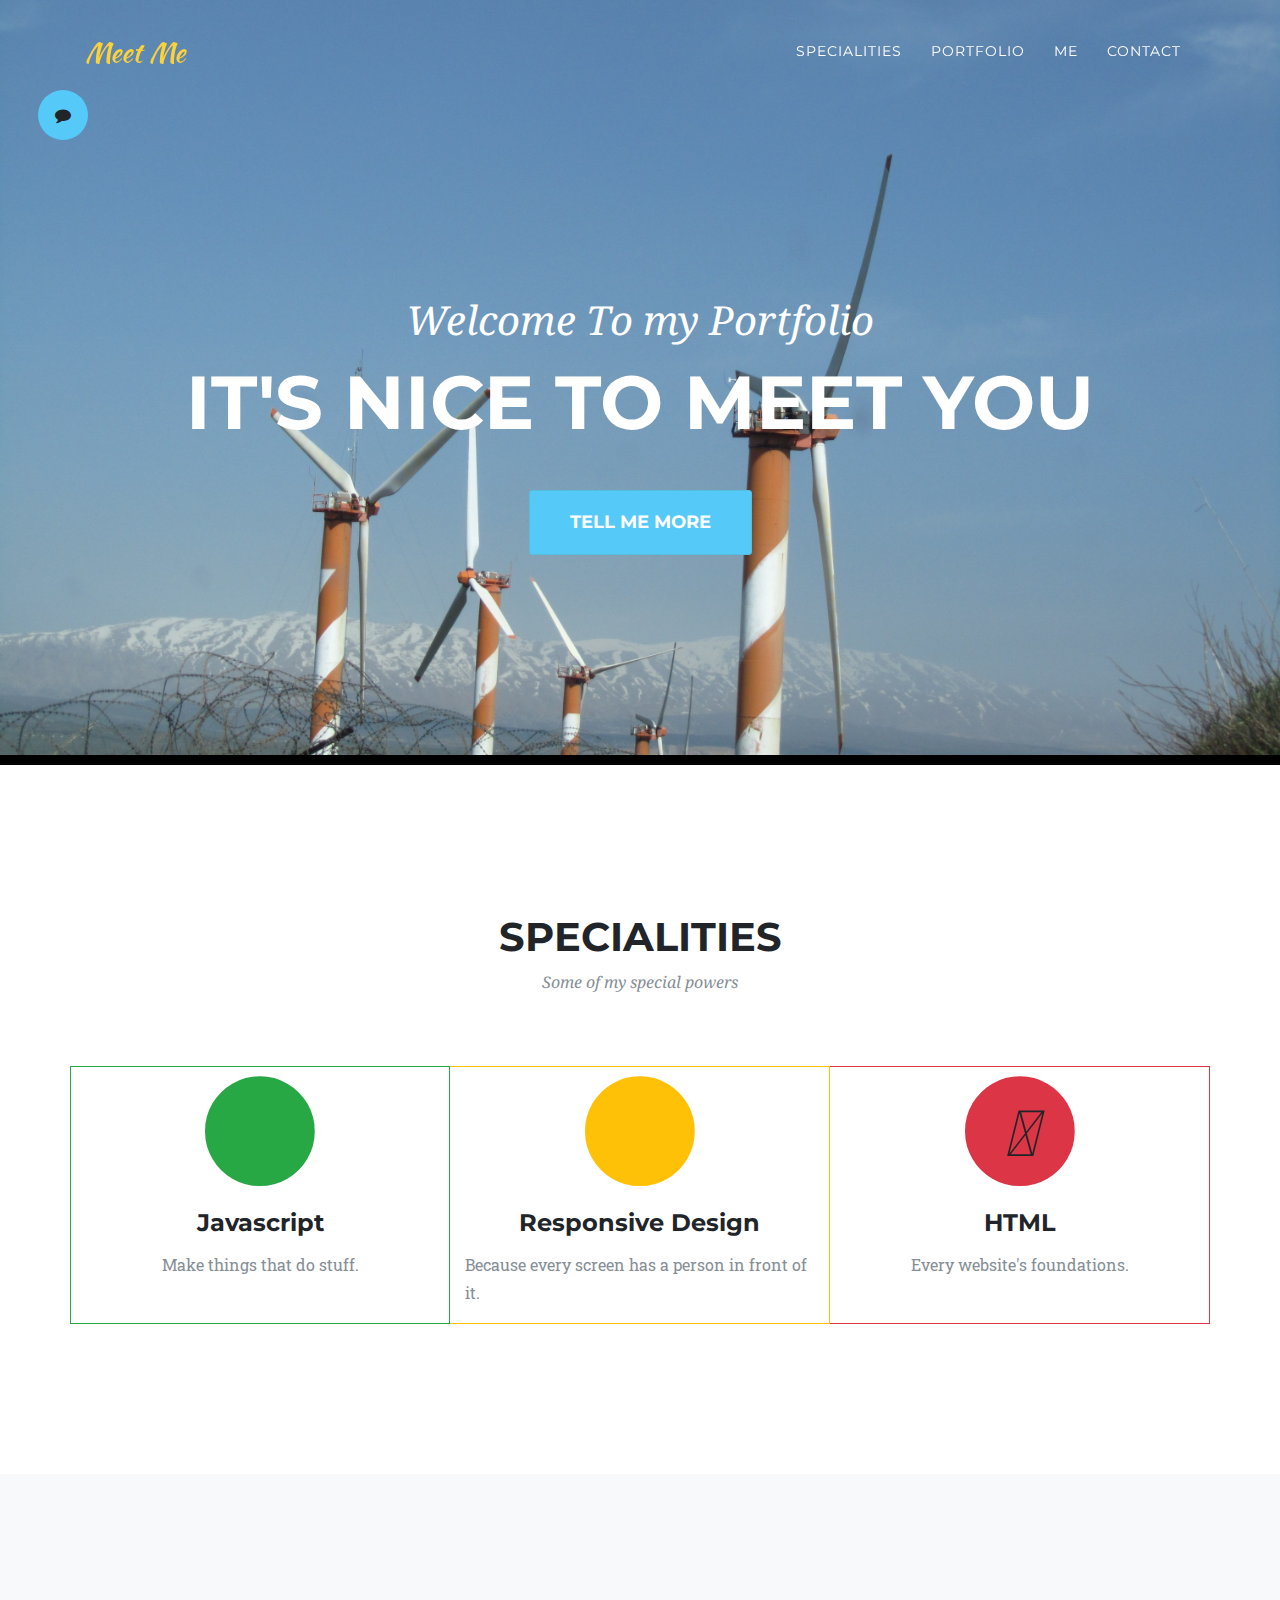
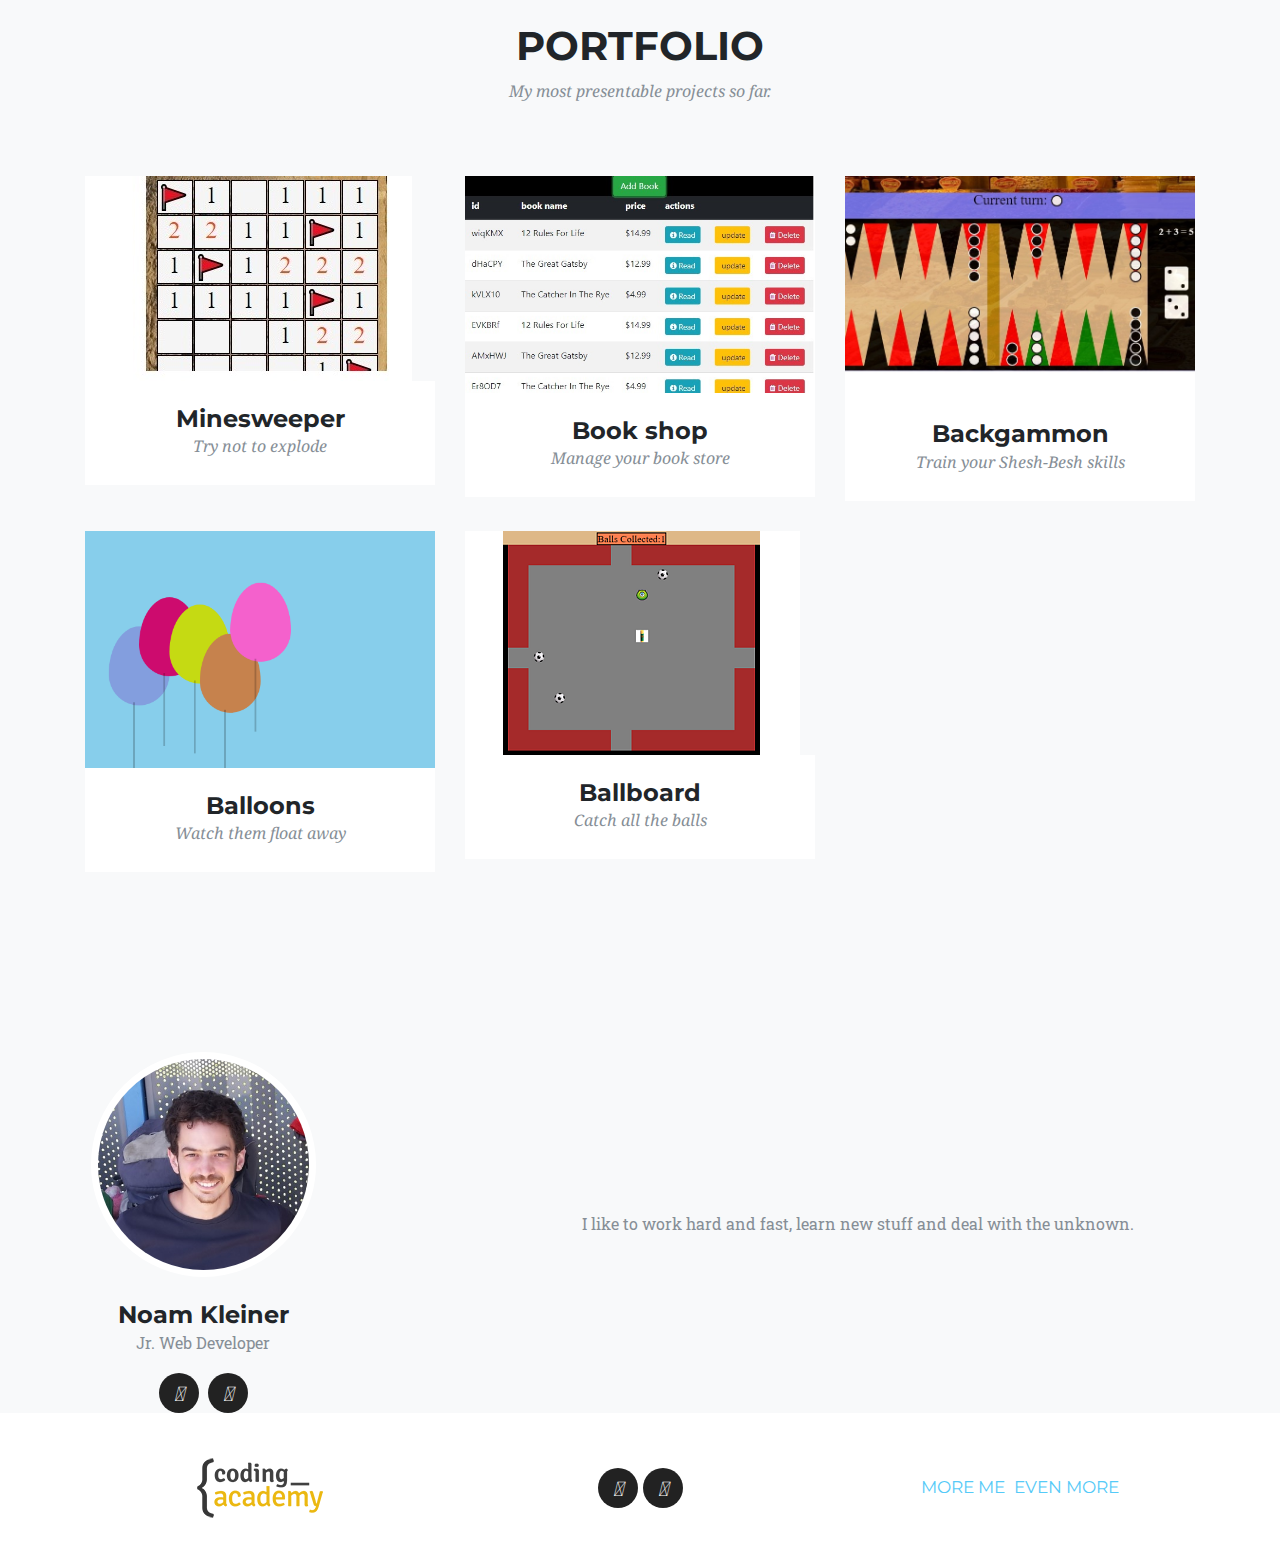
<file: index.html>
<!DOCTYPE html>
<html lang="en">

<head>

  <meta charset="utf-8">
  <meta name="viewport" content="width=device-width, initial-scale=1, shrink-to-fit=no">
  <meta name="description" content="">
  <meta name="author" content="">

  <title>Coding Academy</title>

  <!-- Bootstrap core CSS -->
  <link href="vendor/bootstrap/css/bootstrap.min.css" rel="stylesheet">

  <!-- Custom fonts for this template -->
  <link href="vendor/font-awesome/css/font-awesome.min.css" rel="stylesheet" type="text/css">
  <link rel="stylesheet" href="https://use.fontawesome.com/releases/v5.3.1/css/all.css" integrity="sha384-mzrmE5qonljUremFsqc01SB46JvROS7bZs3IO2EmfFsd15uHvIt+Y8vEf7N7fWAU" crossorigin="anonymous">


  <link href="https://fonts.googleapis.com/css?family=Montserrat:400,700" rel="stylesheet" type="text/css">
  <link href='https://fonts.googleapis.com/css?family=Kaushan+Script' rel='stylesheet' type='text/css'>
  <link href='https://fonts.googleapis.com/css?family=Droid+Serif:400,700,400italic,700italic' rel='stylesheet' type='text/css'>
  <link href='https://fonts.googleapis.com/css?family=Roboto+Slab:400,100,300,700' rel='stylesheet' type='text/css'>

  <!-- Custom styles for this template -->
  <link href="css/ca-gallery.css" rel="stylesheet">

</head>

<body id="page-top" onload="initPage()">
  <div class="offcanvas-btn" onClick="openCanvas()">
    <i class="fa fa-comment" aria-hidden="true"></i>
  </div>
  <aside class="offcanvas-aside">

    <!-- Contact -->
    <section id="contact">
      <h5>Your E-Mail</h5>
      <input class="form-control" type="text" name="" id="email" placeholder="shubi@dubi.com">
      <h5>Subject</h5>
      <input class="form-control" type="text" name="" id="subject" placeholder="Very important stuff">
      <h5>Message Body</h5>
      <textarea class="form-control" name="" id="" cols="20" rows="10" id="#message" placeholder="message..."></textarea>
      <button class="btn btn-sm btn-info d-block mx-auto" onclick="goGmail()">Submit</button>
    </section>

  </aside>

  <!-- Navigation -->
  <nav class="navbar navbar-expand-lg navbar-dark fixed-top" id="mainNav">
    <div class="container">
      <a class="navbar-brand js-scroll-trigger" href="#page-top">Meet Me</a>
      <button class="navbar-toggler navbar-toggler-right" type="button" data-toggle="collapse" data-target="#navbarResponsive"
        aria-controls="navbarResponsive" aria-expanded="false" aria-label="Toggle navigation">
        <i class="fa fa-bars"></i>
      </button>
      <div class="collapse navbar-collapse" id="navbarResponsive">
        <ul class="navbar-nav ml-auto">
          <li class="nav-item">
            <a class="nav-link js-scroll-trigger" href="#services">Specialities</a>
          </li>
          <li class="nav-item">
            <a class="nav-link js-scroll-trigger" href="#portfolio">Portfolio</a>
          </li>
          <li class="nav-item">
            <a class="nav-link js-scroll-trigger" href="#me">Me</a>
          </li>
          <li class="nav-item">
            <a class="nav-link js-scroll-trigger" href="#contact">Contact</a>
          </li>
        </ul>
      </div>
    </div>
  </nav>

  <!-- Header -->
  <header class="masthead">
    <div class="container">
      <div class="intro-text">
        <div class="intro-lead-in">Welcome To my Portfolio</div>
        <div class="intro-heading">It's Nice To Meet You</div>
        <a class="btn btn-xl js-scroll-trigger" href="#services">Tell Me More</a>
      </div>
    </div>
  </header>

  <!-- Services -->
  <section id="services">
    <div class="container">
      <div class="row">
        <div class="col-lg-12 text-center">
          <h2 class="section-heading">Specialities</h2>
          <h3 class="section-subheading text-muted">Some of my special powers</h3>
        </div>
      </div>
      <div class="row text-center">
        
        <div class="col-md-4 border border-success">
          <span class="fa-stack fa-4x">
            <i class="fa fa-circle fa-stack-2x text-success"></i>
            <i class="fab fa-js fa-stack-1x"></i>
          </span>
          <h4 class="service-heading">Javascript</h4>
          <p class="text-muted">Make things that do stuff.</p>
        </div>

        <div class="col-md-4 border border-warning border-left-0">
          <span class="fa-stack fa-4x">
            <i class="fa fa-circle fa-stack-2x text-warning"></i>
            <i class="fab fa-css3-alt fa-stack-1x"></i>
          </span>
          <h4 class="service-heading">Responsive Design</h4>
          <p class="text-muted text-left">Because every screen has a person in front of it.</p>
        </div>
        
        <div class="col-md-4 border border-danger border-left-0">
          <span class="fa-stack fa-4x">
            <i class="fa fa-circle fa-stack-2x text-danger"></i>
            <i class="fab fa-html5 fa-stack-1x"></i>
          </span>
          <h4 class="service-heading">HTML</h4>
          <p class="text-muted">Every website's foundations.</p>
        </div>
      </div>
    </div>
  </section>

  <!-- Portfolio Grid -->

  <section class="bg-light" id="portfolio">
    <div class="container">
      <div class="row">
        <div class="col-lg-12 text-center">
          <h2 class="section-heading">Portfolio</h2>
          <h3 class="section-subheading text-muted">My most presentable projects so far.<h3>
        </div>
      </div>
      <div class="row">
      </div>
    </div>
  </section>


  <!-- Me -->
  <section class="bg-light" id="me" style="padding: 0px;">
    <div class="row">
      <div class="col-sm-4">
        <div class="team-member">
          <img class="mx-auto rounded-circle" src="img/team/2.jpg" alt="">
          <h4>Noam Kleiner</h4>
          <p class="text-muted">Jr. Web Developer</p>
          <ul class="list-inline social-buttons">
            <li class="list-inline-item">
              <a href="https://www.facebook.com/nklainer">
                <i class="fab fa-facebook"></i>
              </a>
            </li>
            <li class="list-inline-item">
              <a href="https://www.linkedin.com/in/noam-kleiner/">
                <i class="fab fa-linkedin"></i>
              </a>
            </li>
          </ul>
        </div>
      </div>
      <div class="col-sm-8 flex-align-center">
        <p class="large text-muted  about-description">
          I like to work hard and fast, learn new stuff and deal with the unknown.
        </p>
      </div>
    </div>
  </section>


  <!-- Footer -->
  <footer>
    <div class="container">
      <div class="row">
        <div class="col-md-4 flex-align-center">
          <a href="http://coding-academy.org" target="_blank">
            <img src="./img/ca-logo.png" alt="">
          </a>
        </div>
        <div class="col-md-4 flex-align-center">
          <ul class="list-inline social-buttons flex-align-center">
            <li class="list-inline-item flex-align-center">
              <a href="https://www.facebook.com/nklainer">
                <i class="fab fa-facebook"></i>
              </a>
            </li>
            <li class="list-inline-item">
              <a href="https://www.linkedin.com/in/noam-kleiner/">
                <i class="fab fa-linkedin"></i>
              </a>
            </li>
          </ul>
        </div>
        <div class="col-md-4 flex-align-center">
          <ul class="list-inline quicklinks">
            <li class="list-inline-item">
              <a href="#">More Me</a>
            </li>
            <li class="list-inline-item">
              <a href="#">Even More</a>
            </li>
          </ul>
        </div>
      </div>
    </div>
  </footer>

  <!-- Bootstrap core JavaScript -->
  <script src="vendor/jquery/jquery.min.js"></script>
  <script src="vendor/popper/popper.min.js"></script>
  <script src="vendor/bootstrap/js/bootstrap.min.js"></script>
  <script src="vendor/moment/moment.js"></script>

  <!-- Plugin JavaScript -->
  <script src="vendor/jquery-easing/jquery.easing.min.js"></script>

  <!-- Custom scripts for this template -->
  <script src="js/ca-gallery.js"></script>
  <script src="js/offCanvas.js"></script>
  <script src="js/main.js"></script>
  <script src="js/main.js"></script>

</body>

</html>
</file>
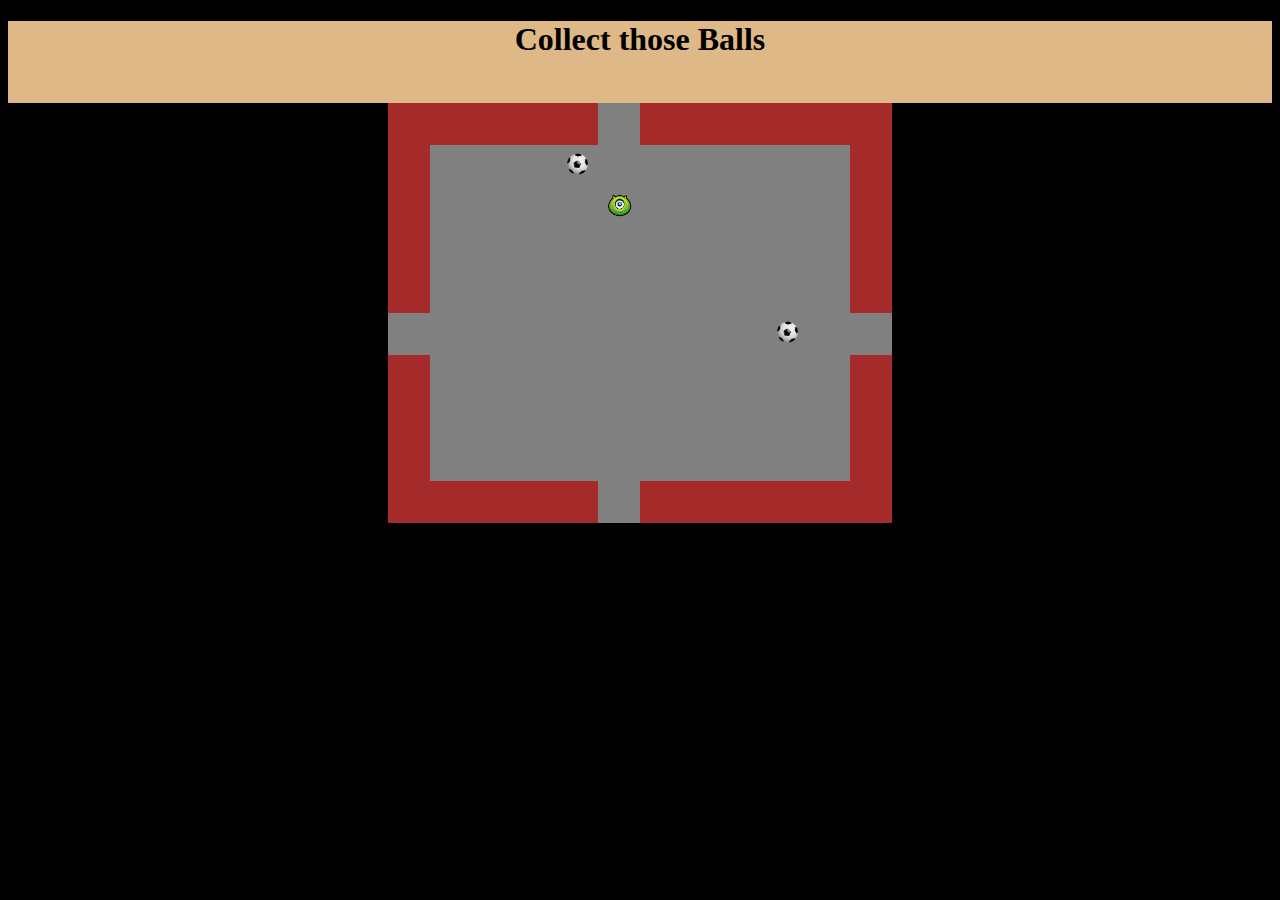
<file: projs/ballboard/index.html>
<!doctype html>
<html lang="en">

<head>
  <meta charset="utf-8">
  <title>Balls</title>
  <link rel="stylesheet" href="css/style.css">
</head>
<body onload="init()" onkeydown="handleKey(event)">
  <header class="center">
    <h1>Collect those Balls</h1>
    <div class="balls-count"></div>
    <div class="restart-btn" onclick="restart()">Restart</div>
  </header>
  <table class="center">
    <tbody class="board"></tbody>
  </table>
  <script src="js/app.js"></script>
</body>

</html>
</file>
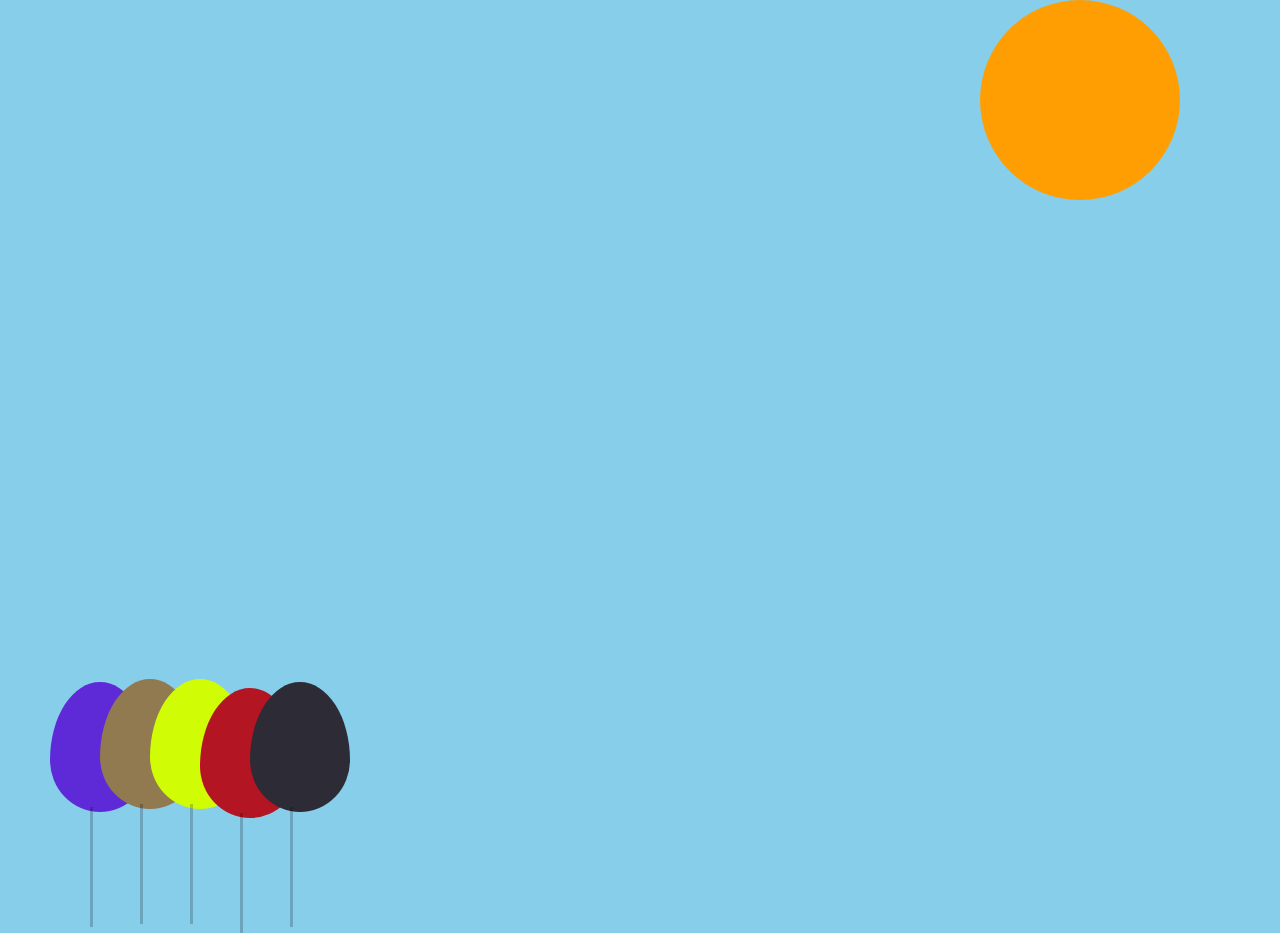
<file: projs/balloon-pop/index.html>
<html>


<head>
    <title>Balloon pop</title>
    <link rel="stylesheet" href="css/index.css" />

</head>

<body onload="init()">

    <!-- <ul>
        <li data-age="130" data-plan="180">Baba</li>
        <li data-age="140">Mama</li>
        <li data-age="40">Lala</li>
    </ul> -->

    <div class="sun"></div>
    <div class="sky">
    </div>

    <script src="js/index.js"></script>
</body>




</html>
</file>
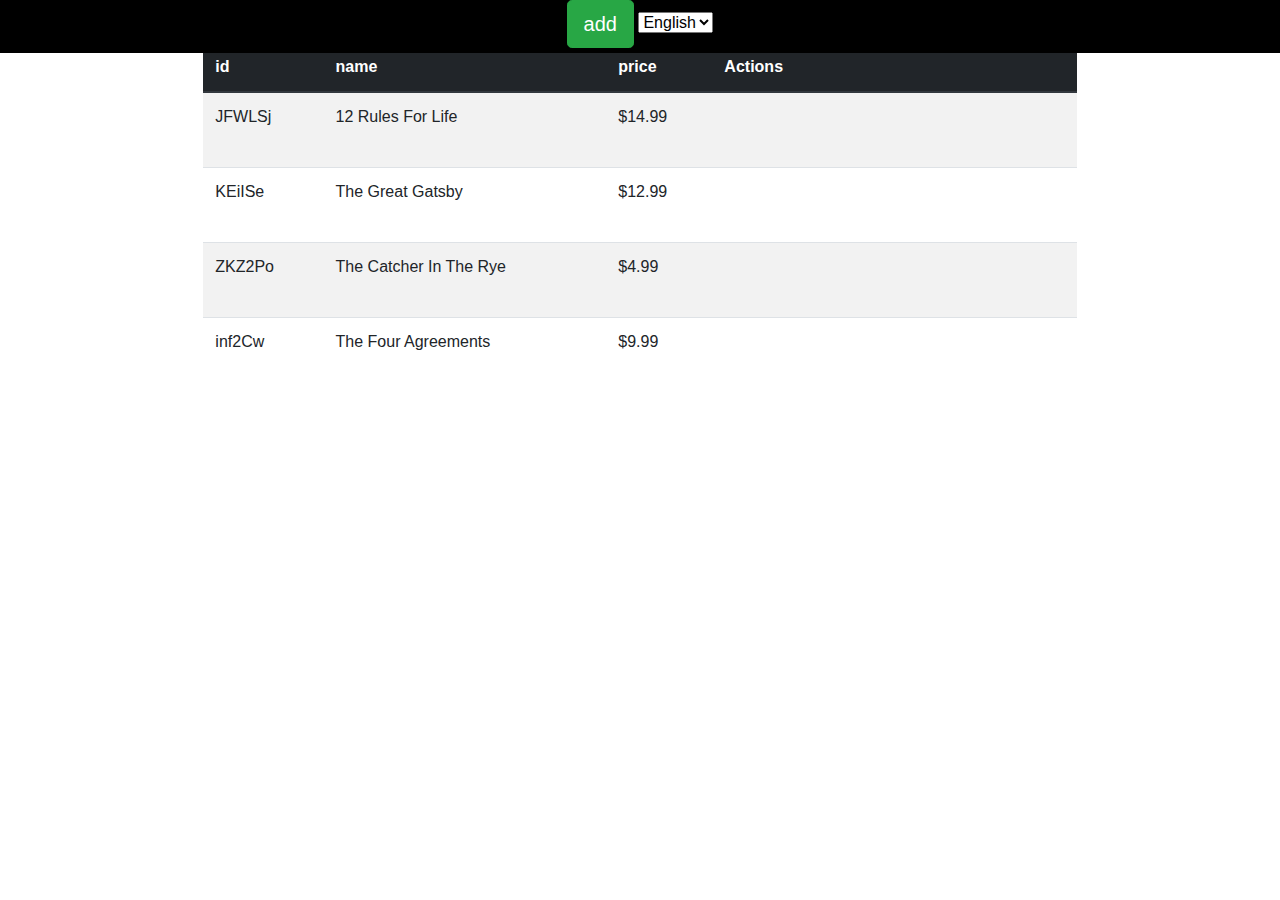
<file: projs/bookshop/index.html>
<!DOCTYPE html>

<head>
    <meta charset='UTF-8'>
    <title>Title</title>
    <link rel='stylesheet' href='css/style.css'>
    <link rel='stylesheet' href='css/radios.css'>
    <link rel="stylesheet" href="lib/bs4/css/bootstrap.min.css">
    <link rel="stylesheet" href="https://maxcdn.bootstrapcdn.com/font-awesome/4.5.0/css/font-awesome.min.css" integrity="sha384-XdYbMnZ/QjLh6iI4ogqCTaIjrFk87ip+ekIjefZch0Y+PvJ8CDYtEs1ipDmPorQ+"
        crossorigin="anonymous">
    <link rel="stylesheet" href="https://use.fontawesome.com/releases/v5.3.1/css/all.css" integrity="sha384-mzrmE5qonljUremFsqc01SB46JvROS7bZs3IO2EmfFsd15uHvIt+Y8vEf7N7fWAU"
        crossorigin="anonymous">


</head>

<body onload="init()">
    <header class="text-center">
        <button class="btn btn-success btn-lg btn-add" onclick="readAndAddNewBook()" data-trans="add-btn"><i class="fa fa-plus"></i>Add
            Book</button>
        <div class="action-buttons">
            <button class="btn btn-lg btn-info" onclick="onHeaderRead()" data-trans="read-btn"><i class="fa fa-info-circle"></i>
                Read</button>
            <button class="btn btn-lg btn-warning" onclick="onHeaderUpdate()" data-trans="edit-btn"><i class="fas fa-edit"></i>
                Edit Price
            </button>
            <button class="btn btn-lg btn-danger" onclick="onHeaderDelete()" data-trans="delete-btn">Del</button>
        </div>
        <select class="change-lang" onchange="onSetLang(this.value)">
            <option value="en">English</option>
            <option value="he">עברית</option>
        </select>
    </header>

    <div class="empty-row"></div>

    <div class="fluid-container table-container">
        <div class="row">
            <div class="col-xs-12 col-sm-12 col-md-10 col-lg-8 mx-auto table-col">
                <div class="row">
                    <table id="books-table" class="mx-auto table table-striped">
                        <thead class="thead-dark">
                            <th data-trans="id">id</th>
                            <th data-trans="name">book name</th>
                            <th data-trans="price">price</th>
                            <th data-trans="actions">actions</th>
                        </thead>
                        <tbody></tbody>
                    </table>
                </div>
            </div>
        </div>

        <!-- side-modal update book -->
        <div class="side-modal modal-update">
            <h5 class="text-center" data-trans="update-header">Update Book</h5>
            <input type="text" class="update-price" data-trans="new-price-placeholder" placeholder="new price">
            <div class="btn-container">
            </div>
        </div>

        <!-- side-modal new book -->
        <div class="side-modal modal-new">
            <h5 class="text-center" data-trans="add-header">Add New Book</h5>
            <input type="text" class="new-name" data-trans="book-name-placeholder" placeholder="book name">
            <input type="text" class="new-price" data-trans="book-price-placeholder" placeholder="book price $">
            <div class="btn-container">
            </div>
        </div>

        <!-- modal-details -->
        <div class="book-details">
            <button onclick="onClose()" type="button" class="close" data-dismiss="modal" aria-label="Close">
                <span aria-hidden="true">&times;</span>
            </button>
            <h2></h2>
            <p class="text-center"></p>
            <div class="img-container mx-auto"></div>
            <div class="row mx-auto d-flex justify-content-center">
            </div>
        </div>
    </div>

    <div class="screen-overlay"></div>



    <script src='js/util-service.js'></script>
    <script src='js/books-service.js'></script>
    <script src='js/i18n-service.js'></script>
    <script src='js/main.js'></script>
    <script src='lib/jquery-3.3.1.js'></script>
    <script src='lib/bs4/js/bootstrap.js'></script>
</body>

</html>
</file>
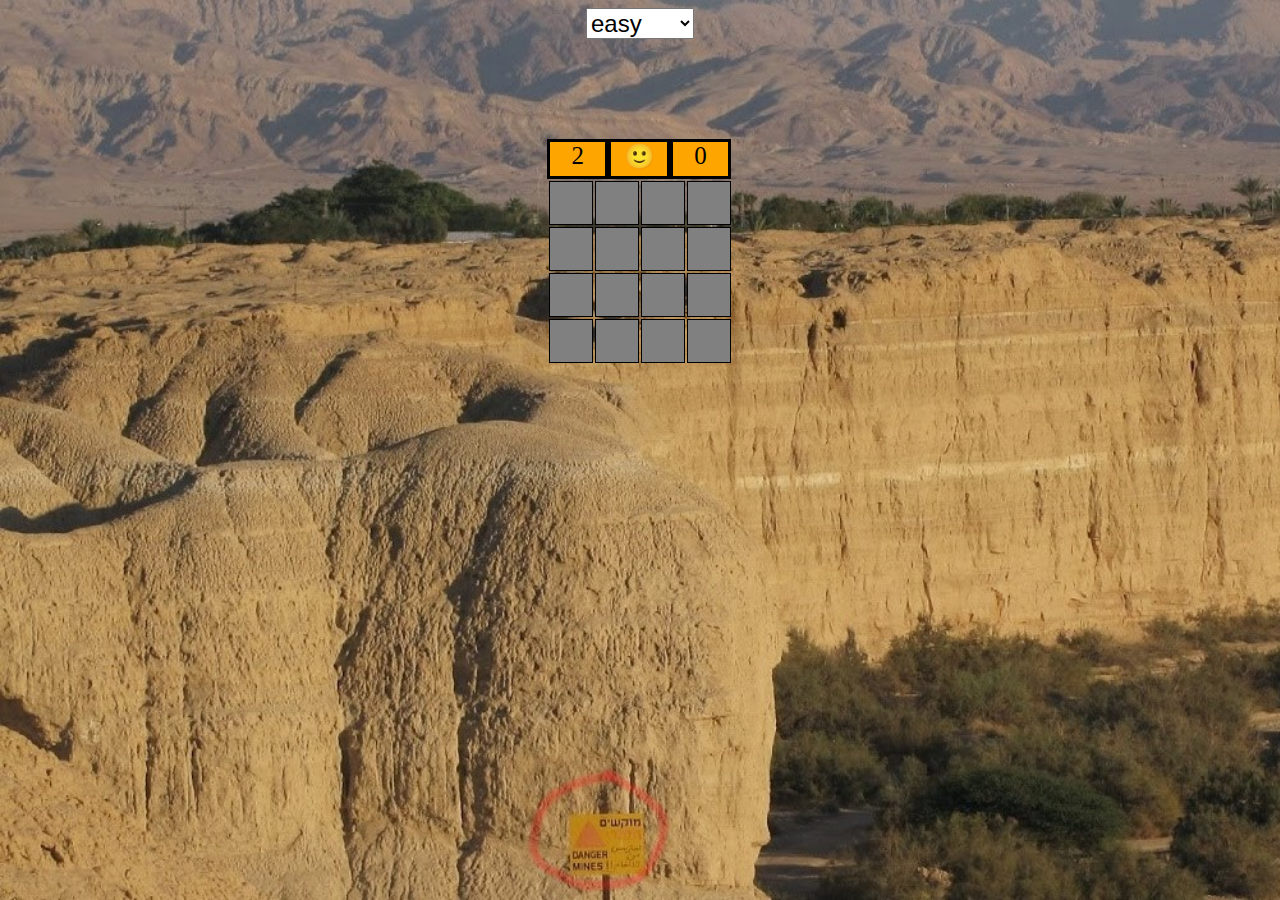
<file: projs/minesweeper/index.html>
<!DOCTYPE html>
<html lang="en">

<head>
    <meta charset="UTF-8">
    <title>Minesweeper Game</title>
    <link rel="icon" type="image/ico" href="img/favicon.ico">
    <link rel="stylesheet" href="css/style.css" />


    <script type="text/javascript">
        if (document.addEventListener) {
            document.addEventListener('contextmenu', function (e) {
                e.preventDefault();
            }, false);
        } else {
            document.attachEvent('oncontextmenu', function () {
                window.event.returnValue = false;
            });
        }
    </script>

</head>

<body onload="init()">
    <div class="diff-container">
        <select class="difficulty" onchange="init()">
            <option value="Easy">easy</option>
            <option value="Medium">medium</option>
            <option value="Hard">hard</option>
        </select>

    </div>
    <div class="board-container">


    </div>
    <div class="alert">
        <!-- CR: better using other name for this. we use to call it 'modal' -->
        <h3>Don't click 🚩!</h3>
    </div>
    <div class="modal-lost" onmouseover="restart()">
        <h1>Game Over!</h1>
        <h2>Bring Mouse Here to Try again</h2>
    </div>

    </div>

    <div class="modal-won" onmouseover="restart()">
        <h1>Game Won!</h1>
        <h2>Bring Mouse Here to Play again</h2>
    </div>
    </div>


    <script src="jquery-3.3.1.js"></script>
    <script src="js/utils.js"></script>
    <script src="js/play.js"></script>
    <script src="js/main.js"></script>

</body>

</html>
</file>
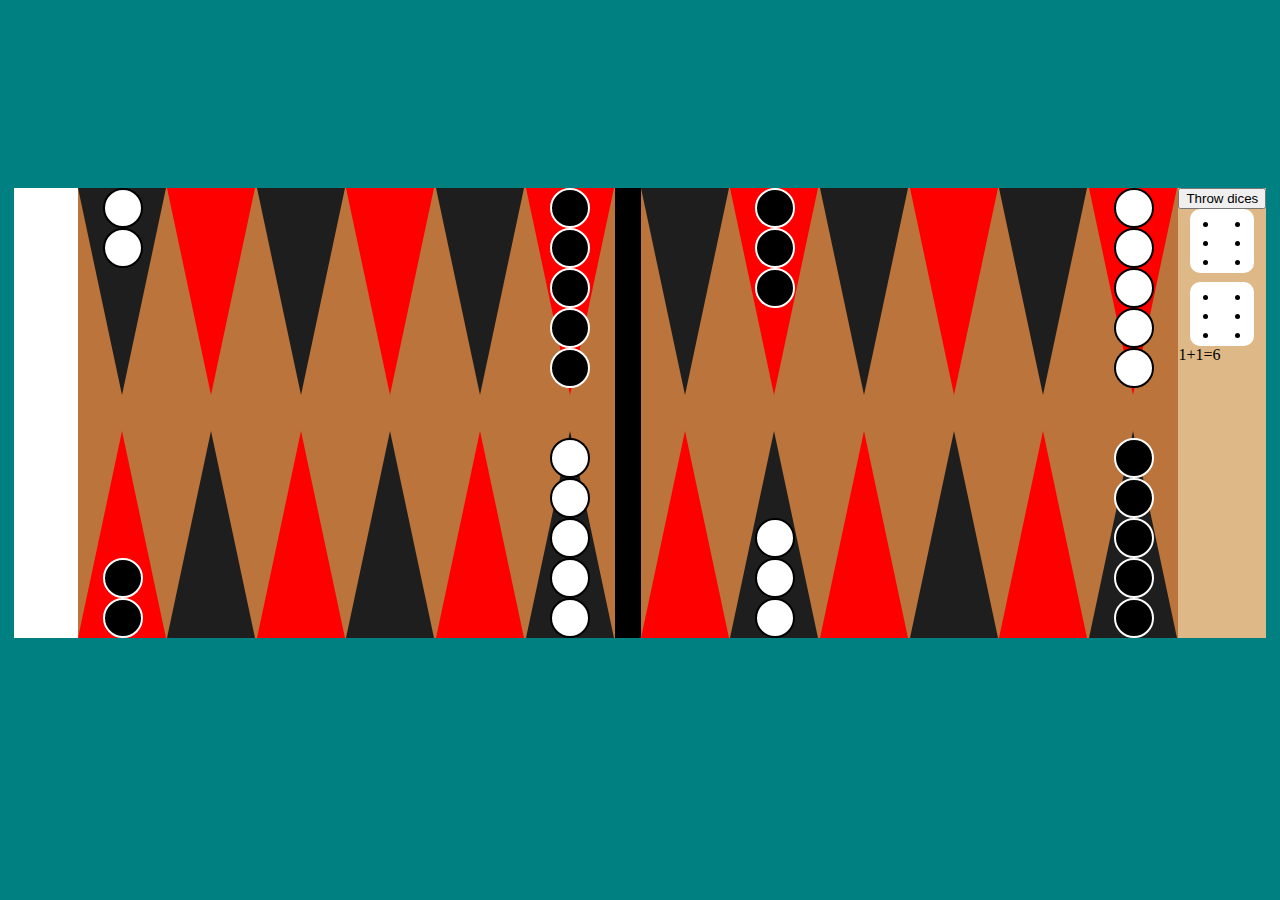
<file: projs/backgammon/new version/index.html>
<!DOCTYPE html>

<head>
    <meta charset='UTF-8'>
    <title>Title</title>
    <meta name='viewport' content='width=device-width, initial-scale=1'>
    <link rel='stylesheet' href='css/style.css'>
</head>

<body>
    <div class="board-container flex center">
        <div class="outside flex flex-col">
            <div class="cell-0" onclick="onCellClick(this, 0)">
                <div class="outside-top black"></div>
            </div>
            <div class="cell-25" onclick="onCellClick(this, 25)">
                <div class="outside-bot white"></div>
            </div>
        </div>
        <div class="board flex flex-col">
            <div class="row row-top flex">
                <div class="triangle flex flex-col cell-1" onclick="onCellClick(this, 1)">
                    <div class="triangle-down triangle-black"></div>
                </div>
                <div class="triangle flex flex-col cell-2" onclick="onCellClick(this, 2)">
                    <div class="triangle-down triangle-red"></div>
                </div>
                <div class="triangle flex flex-col cell-3" onclick="onCellClick(this, 3)">
                    <div class="triangle-down triangle-black"></div>
                </div>
                <div class="triangle flex flex-col cell-4" onclick="onCellClick(this, 4)">
                    <div class="triangle-down triangle-red"></div>
                </div>
                <div class="triangle flex flex-col cell-5" onclick="onCellClick(this, 5)">
                    <div class="triangle-down triangle-black"></div>
                </div>
                <div class="triangle flex flex-col cell-6" onclick="onCellClick(this, 6)">
                    <div class="triangle-down triangle-red"></div>
                </div>
                <div class="middle-row"></div>
                <div class="triangle flex flex-col cell-7" onclick="onCellClick(this, 7)">
                    <div class="triangle-down triangle-black"></div>
                </div>
                <div class="triangle flex flex-col cell-8" onclick="onCellClick(this, 8)">
                    <div class="triangle-down triangle-red"></div>
                </div>
                <div class="triangle flex flex-col cell-9" onclick="onCellClick(this, 9)">
                    <div class="triangle-down triangle-black"></div>
                </div>
                <div class="triangle flex flex-col cell-10" onclick="onCellClick(this, 10)">
                    <div class="triangle-down triangle-red"></div>
                </div>
                <div class="triangle flex flex-col cell-11" onclick="onCellClick(this, 11)">
                    <div class="triangle-down triangle-black"></div>
                </div>
                <div class="triangle flex flex-col cell-12" onclick="onCellClick(this, 12)">
                    <div class="triangle-down triangle-red"></div>
                </div>
            </div>
            <div class="row row-bot flex">
                <div class="triangle flex flex-col cell-13" onclick="onCellClick(this, 13)">
                    <div class="triangle-up triangle-black"></div>
                </div>
                <div class="triangle flex flex-col cell-14" onclick="onCellClick(this, 14)">
                    <div class="triangle-up triangle-red"></div>
                </div>
                <div class="triangle flex flex-col cell-15" onclick="onCellClick(this, 15)">
                    <div class="triangle-up triangle-black"></div>
                </div>
                <div class="triangle flex flex-col cell-16" onclick="onCellClick(this, 16)">
                    <div class="triangle-up triangle-red"></div>
                </div>
                <div class="triangle flex flex-col cell-17" onclick="onCellClick(this, 17)">
                    <div class="triangle-up triangle-black"></div>
                </div>
                <div class="triangle flex flex-col cell-18" onclick="onCellClick(this, 18)">
                    <div class="triangle-up triangle-red"></div>
                </div>
                <div class="middle-row"></div>
                <div class="triangle flex flex-col cell-19" onclick="onCellClick(this, 19)">
                    <div class="triangle-up triangle-black"></div>
                </div>
                <div class="triangle flex flex-col cell-20" onclick="onCellClick(this, 20)">
                    <div class="triangle-up triangle-red"></div>
                </div>
                <div class="triangle flex flex-col cell-21" onclick="onCellClick(this, 21)">
                    <div class="triangle-up triangle-black"></div>
                </div>
                <div class="triangle flex flex-col cell-22" onclick="onCellClick(this, 22)">
                    <div class="triangle-up triangle-red"></div>
                </div>
                <div class="triangle flex flex-col cell-23" onclick="onCellClick(this, 23)">
                    <div class="triangle-up triangle-black"></div>
                </div>
                <div class="triangle flex flex-col cell-24" onclick="onCellClick(this, 24)">
                    <div class="triangle-up triangle-red"></div>
                </div>
            </div>
        </div>
        <div class="cube-section flex flex-col">
            <button class="throw-dice" onclick="onThrowDice(this)">Throw dices</button>
            <div class="cube-container flex flex-col">
                <div class="cube cube1">
                    <div class="dot dot1"></div>
                    <div class="dot dot2"></div>
                    <div class="dot dot3"></div>
                    <div class="dot dot4"></div>
                    <div class="dot dot5"></div>
                    <div class="dot dot6"></div>
                    <div class="dot dot7"></div>
                </div>
                <div class="cube cube2">
                    <div class="dot dot1"></div>
                    <div class="dot dot2"></div>
                    <div class="dot dot3"></div>
                    <div class="dot dot4"></div>
                    <div class="dot dot5"></div>
                    <div class="dot dot6"></div>
                    <div class="dot dot7"></div>
                </div>

            </div>
            <div class="cube-text">1+1=6</div>
        </div>
    </div>



    <script src='js/jquery-3.3.1.js'></script>
    <script src='js/utils-service.js'></script>
    <script src='js/game-service.js'></script>
    <script src='js/dices-service.js'></script>
    <script src='js/main.js'></script>
</body>

</html>
</file>
<file: css/ca-gallery.css>
body {
    overflow-x: hidden;
    font-family: 'Roboto Slab', 'Helvetica Neue', Helvetica, Arial, sans-serif;
}
p {
    line-height: 1.75;
}
a {
    color: rgb(85, 202, 248);
    font-size: 1.2em;
}
a.active,
a:active,
a:focus,
a:hover {
    color: rgb(85, 202, 248);
}
h1,
h2,
h3,
h4,
h5,
h6 {
    font-weight: 700;
    font-family: 'Montserrat', 'Helvetica Neue', Helvetica, Arial, sans-serif;
    text-transform: uppercase;
}
section {
    padding: 100px 0;
}
section h2.section-heading {
    font-size: 40px;
    margin-top: 0;
    margin-bottom: 15px;
}
section h3.section-subheading {
    font-size: 16px;
    font-weight: 400;
    font-style: italic;
    margin-bottom: 75px;
    text-transform: none;
    font-family: 'Droid Serif', 'Helvetica Neue', Helvetica, Arial, sans-serif;
}
@media (min-width: 768px) {
    section {
        padding: 150px 0;
    }
}
::-moz-selection {
    background: #fed136;
    text-shadow: none;
}
::selection {
    background: #fed136;
    text-shadow: none;
}
img::selection {
    background: transparent;
}
img::-moz-selection {
    background: transparent;
}
body {
    -webkit-tap-highlight-color: #fed136;
}
.offcanvas-btn {
    z-index: 100001;
    position: fixed;
    top: 10%;
    left: 3%;
    height: 50px;
    width: 50px;
    background: rgb(85, 202, 248);
    border-radius: 50%;
    display: flex;
    justify-content: center;
    align-items: center;
    cursor: pointer;
    margin-left: 0;
    transition: all 0.5s ease;
}
.offcanvas-btn-open {
    margin-left:75vw;
}
.offcanvas-aside {
    position: fixed;
    height: 100%;
    z-index: 100000;
    background: red;
    width: 100vw;
    left: -100vw;
    transition: all 0.6s ease;
    display: flex;
    flex-direction: column;
    align-items: center;
    justify-content: space-around;
}
#contact {
    width: 100%;
    text-align: center;
}
#contact input, #contact textarea {
    max-width: 250px;
    margin: 0 auto;
}

@media (min-width: 768px) {
    .offcanvas-aside {
        width: 100vw;
        left: -100vW;
    }
    .offcanvas-btn-open {
        margin-left:75vw;
    }
}
@media (min-width: 992px) {
    .offcanvas-aside {
        width: 30vw;
        left: -40vW;
    }
    .offcanvas-btn-open {
        margin-left:40vw;
    }
}
.offcanvas-aside img {
    border-radius: 50%;
}
.offcanvas-aside p {
    text-align: center;
}
.offcanvas-aside .offcanvas-content-suffix {
    height: 20%;
}
.offcanvas-aside-open {
    left: 0;
}
#mainNav {
    background-color: #222222;
}
#mainNav .navbar-toggler {
    font-size: 12px;
    right: 0;
    padding: 13px;
    text-transform: uppercase;
    color: white;
    border: 0;
    background-color: rgb(85, 202, 248);
    font-family: 'Montserrat', 'Helvetica Neue', Helvetica, Arial, sans-serif;
    text-transform: uppercase;
}
#mainNav .navbar-brand {
    color: #fed136;
    font-family: 'Kaushan Script', 'Helvetica Neue', Helvetica, Arial, cursive;
}
#mainNav .navbar-brand.active,
#mainNav .navbar-brand:active,
#mainNav .navbar-brand:focus,
#mainNav .navbar-brand:hover {
    color: rgb(85, 202, 248);
}
#mainNav .navbar-nav .nav-item .nav-link {
    font-size: 90%;
    font-weight: 400;
    padding: 0.75em 0;
    letter-spacing: 1px;
    color: white;
    font-family: 'Montserrat', 'Helvetica Neue', Helvetica, Arial, sans-serif;
    text-transform: uppercase;
}
#mainNav .navbar-nav .nav-item .nav-link.active,
#mainNav .navbar-nav .nav-item .nav-link:hover {
    color: rgb(85, 202, 248);
}
@media (min-width: 992px) {
    #mainNav {
        padding-top: 25px;
        padding-bottom: 25px;
        -webkit-transition: padding-top 0.3s, padding-bottom 0.3s;
        -moz-transition: padding-top 0.3s, padding-bottom 0.3s;
        transition: padding-top 0.3s, padding-bottom 0.3s;
        border: none;
        background-color: transparent;
    }
    #mainNav .navbar-brand {
        font-size: 1.75em;
        -webkit-transition: all 0.3s;
        -moz-transition: all 0.3s;
        transition: all 0.3s;
    }
    #mainNav .navbar-nav .nav-item .nav-link {
        padding: 1.1em 1em !important;
    }
    #mainNav.navbar-shrink {
        padding-top: 0;
        padding-bottom: 0;
        background-color: #222222;
    }
    #mainNav.navbar-shrink .navbar-brand {
        font-size: 1.25em;
        padding: 12px 0;
    }
}
header.masthead {
    text-align: center;
    color: white;
    background-image: url("../img/header-bg.jpg");
    background-repeat: no-repeat;
    background-attachment: scroll;
    background-position: center center;
    -webkit-background-size: cover;
    -moz-background-size: cover;
    -o-background-size: cover;
    background-size: cover;
    border-bottom: black solid 10px;
}
header.masthead .intro-text {
    padding-top: 150px;
    padding-bottom: 100px;
}
header.masthead .intro-text .intro-lead-in {
    font-size: 22px;
    font-style: italic;
    line-height: 22px;
    margin-bottom: 25px;
    font-family: 'Droid Serif', 'Helvetica Neue', Helvetica, Arial, sans-serif;
}
header.masthead .intro-text .intro-heading {
    font-size: 50px;
    font-weight: 700;
    line-height: 50px;
    margin-bottom: 25px;
    font-family: 'Montserrat', 'Helvetica Neue', Helvetica, Arial, sans-serif;
    text-transform: uppercase;
}
@media (min-width: 768px) {
    header.masthead .intro-text {
        padding-top: 300px;
        padding-bottom: 200px;
    }
    header.masthead .intro-text .intro-lead-in {
        font-size: 40px;
        font-style: italic;
        line-height: 40px;
        margin-bottom: 25px;
        font-family: 'Droid Serif', 'Helvetica Neue', Helvetica, Arial, sans-serif;
    }
    header.masthead .intro-text .intro-heading {
        font-size: 75px;
        font-weight: 700;
        line-height: 75px;
        margin-bottom: 50px;
        font-family: 'Montserrat', 'Helvetica Neue', Helvetica, Arial, sans-serif;
        text-transform: uppercase;
    }
}
.service-heading {
    margin: 15px 0;
    text-transform: none;
}
#portfolio .portfolio-item {
    right: 0;
    margin: 0 0 15px;
}
#portfolio .portfolio-item .portfolio-link {
    position: relative;
    display: block;
    max-width: 400px;
    margin: 0 auto;
    cursor: pointer;
}
#portfolio .portfolio-item .portfolio-link .portfolio-hover {
    position: absolute;
    width: 100%;
    height: 100%;
    -webkit-transition: all ease 0.5s;
    -moz-transition: all ease 0.5s;
    transition: all ease 0.5s;
    opacity: 0;
    background: rgba(22, 22, 22, 0.8)
}
#portfolio .portfolio-item .portfolio-link .portfolio-hover:hover {
    opacity: 1;
}
#portfolio .portfolio-item .portfolio-link .portfolio-hover .portfolio-hover-content {
    font-size: 20px;
    position: absolute;
    top: 50%;
    width: 100%;
    height: 20px;
    margin-top: -12px;
    text-align: center;
    color: white;
}
#portfolio .portfolio-item .portfolio-link .portfolio-hover .portfolio-hover-content i {
    margin-top: -12px;
}
#portfolio .portfolio-item .portfolio-link .portfolio-hover .portfolio-hover-content h3,
#portfolio .portfolio-item .portfolio-link .portfolio-hover .portfolio-hover-content h4 {
    margin: 0;
}
#portfolio .portfolio-item .portfolio-caption {
    max-width: 400px;
    margin: 0 auto;
    padding: 25px;
    text-align: center;
    background-color: white;
}
#portfolio .portfolio-item .portfolio-caption h4 {
    margin: 0;
    text-transform: none;
}
#portfolio .portfolio-item .portfolio-caption p {
    font-size: 16px;
    font-style: italic;
    margin: 0;
    font-family: 'Droid Serif', 'Helvetica Neue', Helvetica, Arial, sans-serif;
}
#portfolio * {
    z-index: 2;
}
@media (min-width: 767px) {
    #portfolio .portfolio-item {
        margin: 0 0 30px;
    }
}
.portfolio-modal .modal-dialog {
    max-width: none;
    height: 100%;
    margin: 0;
}
.portfolio-modal .modal-content {
    background-color: rgb(255, 209, 209);
    min-height: 100%;
    padding: 100px 0;
    text-align: center;
    border: none;
    border-radius: 0;
    background-clip: border-box;
    -webkit-box-shadow: none;
    box-shadow: none;
}
.portfolio-modal .modal-content h2 {
    font-size: 3em;
    margin-bottom: 15px;
}
.portfolio-modal .modal-content p {
    margin-bottom: 30px;
}
.portfolio-modal .modal-content p.item-intro {
    font-size: 16px;
    font-style: italic;
    margin: 20px 0 30px;
    font-family: 'Droid Serif', 'Helvetica Neue', Helvetica, Arial, sans-serif;
}
.portfolio-modal .modal-content ul.list-inline {
    margin-top: 0;
    margin-bottom: 30px;
}
.portfolio-modal .modal-content img {
    margin-bottom: 30px;
}
.portfolio-modal .modal-content button {
    cursor: pointer;
}
.portfolio-modal .close-modal {
    position: absolute;
    top: 25px;
    right: 25px;
    width: 75px;
    height: 75px;
    cursor: pointer;
    background-color: transparent;
}
.portfolio-modal .close-modal:hover {
    opacity: 0.3;
}
.portfolio-modal .close-modal .lr {
    /* Safari and Chrome */
    
    z-index: 1051;
    width: 1px;
    height: 75px;
    margin-left: 35px;
    /* IE 9 */
    
    -webkit-transform: rotate(45deg);
    -ms-transform: rotate(45deg);
    transform: rotate(45deg);
    background-color: #222222;
}
.portfolio-modal .close-modal .lr .rl {
    /* Safari and Chrome */
    
    z-index: 1052;
    width: 1px;
    height: 75px;
    /* IE 9 */
    
    -webkit-transform: rotate(90deg);
    -ms-transform: rotate(90deg);
    transform: rotate(90deg);
    background-color: #222222;
}
.portfolio-modal .modal-backdrop {
    display: none;
    opacity: 0;
}
.timeline {
    position: relative;
    padding: 0;
    list-style: none;
}
.timeline:before {
    position: absolute;
    top: 0;
    bottom: 0;
    left: 40px;
    width: 2px;
    margin-left: -1.5px;
    content: '';
    background-color: #f1f1f1;
}
.timeline > li {
    position: relative;
    min-height: 50px;
    margin-bottom: 50px;
}
.timeline > li:after,
.timeline > li:before {
    display: table;
    content: ' ';
}
.timeline > li:after {
    clear: both;
}
.timeline > li .timeline-panel {
    position: relative;
    float: right;
    width: 100%;
    padding: 0 20px 0 100px;
    text-align: left;
}
.timeline > li .timeline-panel:before {
    right: auto;
    left: -15px;
    border-right-width: 15px;
    border-left-width: 0;
}
.timeline > li .timeline-panel:after {
    right: auto;
    left: -14px;
    border-right-width: 14px;
    border-left-width: 0;
}
.timeline > li .timeline-image {
    position: absolute;
    z-index: 100;
    left: 0;
    width: 80px;
    height: 80px;
    margin-left: 0;
    text-align: center;
    color: white;
    border: 7px solid #f1f1f1;
    border-radius: 100%;
    background-color: #fed136;
}
.timeline > li .timeline-image h4 {
    font-size: 10px;
    line-height: 14px;
    margin-top: 12px;
}
.timeline > li.timeline-inverted > .timeline-panel {
    float: right;
    padding: 0 20px 0 100px;
    text-align: left;
}
.timeline > li.timeline-inverted > .timeline-panel:before {
    right: auto;
    left: -15px;
    border-right-width: 15px;
    border-left-width: 0;
}
.timeline > li.timeline-inverted > .timeline-panel:after {
    right: auto;
    left: -14px;
    border-right-width: 14px;
    border-left-width: 0;
}
.timeline > li:last-child {
    margin-bottom: 0;
}
.timeline .timeline-heading h4 {
    margin-top: 0;
    color: inherit;
}
.timeline .timeline-heading h4.subheading {
    text-transform: none;
}
.timeline .timeline-body > ul,
.timeline .timeline-body > p {
    margin-bottom: 0;
}
@media (min-width: 768px) {
    .timeline:before {
        left: 50%;
    }
    .timeline > li {
        min-height: 100px;
        margin-bottom: 100px;
    }
    .timeline > li .timeline-panel {
        float: left;
        width: 41%;
        padding: 0 20px 20px 30px;
        text-align: right;
    }
    .timeline > li .timeline-image {
        left: 50%;
        width: 100px;
        height: 100px;
        margin-left: -50px;
    }
    .timeline > li .timeline-image h4 {
        font-size: 13px;
        line-height: 18px;
        margin-top: 16px;
    }
    .timeline > li.timeline-inverted > .timeline-panel {
        float: right;
        padding: 0 30px 20px 20px;
        text-align: left;
    }
}
@media (min-width: 992px) {
    .timeline > li {
        min-height: 150px;
    }
    .timeline > li .timeline-panel {
        padding: 0 20px 20px;
    }
    .timeline > li .timeline-image {
        width: 150px;
        height: 150px;
        margin-left: -75px;
    }
    .timeline > li .timeline-image h4 {
        font-size: 18px;
        line-height: 26px;
        margin-top: 30px;
    }
    .timeline > li.timeline-inverted > .timeline-panel {
        padding: 0 20px 20px;
    }
}
@media (min-width: 1200px) {
    .timeline > li {
        min-height: 170px;
    }
    .timeline > li .timeline-panel {
        padding: 0 20px 20px 100px;
    }
    .timeline > li .timeline-image {
        width: 170px;
        height: 170px;
        margin-left: -85px;
    }
    .timeline > li .timeline-image h4 {
        margin-top: 40px;
    }
    .timeline > li.timeline-inverted > .timeline-panel {
        padding: 0 100px 20px 20px;
    }
}
.team-member {
    text-align: center;
}
.team-member img {
    width: 225px;
    height: 225px;
    border: 7px solid white;
}
.team-member h4 {
    margin-top: 25px;
    margin-bottom: 0;
    text-transform: none;
}
.team-member p {
    margin-top: 0;
}
.about-description {
    max-width: 80%;
}
@media (max-width: 800px) {
    .about-description {
        text-align: center;
        margin-top: 1rem;
        margin-bottom: 1rem;
    }
}
footer {
    padding: 25px 0;
    text-align: center;
}
footer span.copyright {
    font-size: 90%;
    line-height: 40px;
    text-transform: none;
    font-family: 'Montserrat', 'Helvetica Neue', Helvetica, Arial, sans-serif;
    text-transform: uppercase;
}
footer ul.quicklinks {
    font-size: 90%;
    line-height: 40px;
    margin-bottom: 0;
    text-transform: none;
    font-family: 'Montserrat', 'Helvetica Neue', Helvetica, Arial, sans-serif;
    text-transform: uppercase;
}
ul.social-buttons {
    margin-bottom: 0;
}
ul.social-buttons li a {
    font-size: 20px;
    line-height: 40px;
    display: block;
    width: 40px;
    height: 40px;
    -webkit-transition: all 0.3s;
    -moz-transition: all 0.3s;
    transition: all 0.3s;
    color: white;
    border-radius: 100%;
    outline: none;
    background-color: #222222;
}
ul.social-buttons li a:active,
ul.social-buttons li a:focus,
ul.social-buttons li a:hover {
    background-color: #fed136;
}
.flex-align-center {
    display: flex;
    justify-content: center;
    align-items: center;
}
.text-primary {
    color: #fed136 !important;
}
.btn-primary {
    font-weight: 700;
    color: black;
    border-color: #fed136;
    background-color: rgb(85, 202, 248);
    font-family: 'Montserrat', 'Helvetica Neue', Helvetica, Arial, sans-serif;
    text-transform: uppercase;
}
.btn-primary.focus,
.btn-primary:focus {
    color: white;
    border-color: #b48b01;
    background-color: rgb(85, 202, 248);
}
.btn-primary:hover {
    color: white;
    border-color: #f6bf01;
    background-color: rgb(85, 202, 248);
}
.btn-primary.active,
.btn-primary:active,
.open > .btn-primary.dropdown-toggle {
    color: white;
    border-color: #f6bf01;
    background-color: rgb(85, 202, 248);
}
.btn-primary.active.focus,
.btn-primary.active:focus,
.btn-primary.active:hover,
.btn-primary:active.focus,
.btn-primary:active:focus,
.btn-primary:active:hover,
.open > .btn-primary.dropdown-toggle.focus,
.open > .btn-primary.dropdown-toggle:focus,
.open > .btn-primary.dropdown-toggle:hover {
    color: white;
    border-color: #b48b01;
    background-color: #dcab01;
}
.btn-primary.active,
.btn-primary:active,
.open > .btn-primary.dropdown-toggle {
    background-image: none;
}
.btn-primary.disabled.focus,
.btn-primary.disabled:focus,
.btn-primary.disabled:hover,
.btn-primary[disabled].focus,
.btn-primary[disabled]:focus,
.btn-primary[disabled]:hover,
fieldset[disabled] .btn-primary.focus,
fieldset[disabled] .btn-primary:focus,
fieldset[disabled] .btn-primary:hover {
    border-color: #fed136;
    background-color: #fed136;
}
.btn-primary .badge {
    color: #fed136;
    background-color: white;
}
.btn-xl {
    font-size: 18px;
    font-weight: 700;
    padding: 20px 40px;
    border-radius: 3px;
    color: white;
    border-color: rgb(85, 190, 220);
    background-color: rgb(85, 202, 248);
    font-family: 'Montserrat', 'Helvetica Neue', Helvetica, Arial, sans-serif;
    text-transform: uppercase;
}
.btn-xl.focus,
.btn-xl:focus {
    color: white;
    border-color: rgb(85, 190, 220);
    background-color: rgb(85, 202, 248);
}
.btn-xl:hover {
    color: black;
    border-color: rgb(85, 190, 220);
    background-color: rgb(85, 202, 248);
}
.btn-xl.active,
.btn-xl:active,
.open > .btn-xl.dropdown-toggle {
    color: white;
    border-color: #f6bf01;
    background-color: #fec503;
}
.btn-xl.active.focus,
.btn-xl.active:focus,
.btn-xl.active:hover,
.btn-xl:active.focus,
.btn-xl:active:focus,
.btn-xl:active:hover,
.open > .btn-xl.dropdown-toggle.focus,
.open > .btn-xl.dropdown-toggle:focus,
.open > .btn-xl.dropdown-toggle:hover {
    color: white;
    border-color: #b48b01;
    background-color: #dcab01;
}
.btn-xl.active,
.btn-xl:active,
.open > .btn-xl.dropdown-toggle {
    background-image: none;
}
.btn-xl.disabled.focus,
.btn-xl.disabled:focus,
.btn-xl.disabled:hover,
.btn-xl[disabled].focus,
.btn-xl[disabled]:focus,
.btn-xl[disabled]:hover,
fieldset[disabled] .btn-xl.focus,
fieldset[disabled] .btn-xl:focus,
fieldset[disabled] .btn-xl:hover {
    border-color: #fed136;
    background-color: #fed136;
}
.btn-xl .badge {
    color: #fed136;
    background-color: white;
}


/* scrollbar */
/* width */
::-webkit-scrollbar {
    width: 15px;
}

/* Track */
::-webkit-scrollbar-track {
    background: #000; 
}
 
/* Handle */
::-webkit-scrollbar-thumb {
    background: #F15; 
}

/* Handle on hover */
::-webkit-scrollbar-thumb:hover {
    background: #F15; 
}
</file>
<file: projs/ballboard/css/style.css>
body {background-color: black; color:white}
header {
    background-color: burlywood;
    color: black;
    width: 100%;

}
.cell {width:40px; height:40px;text-align: center}
.cell img {width:25px; height:auto}
.floor {background-color: gray}
.wall {background-color: brown}
.center{
    text-align: center;
    margin: 0 auto;
}

.balls-count {
    display: inline;
    font-size: 20px;
    background-color: coral;
    border: black 2px solid;
}
.restart-btn {
    display: none;
    background-color: orangered;
    color: black;
    font-size: 20px;
    text-align: center;
    border: black 2px solid;
    transition: 0.2s;
}
.restart-btn:hover {
    color: white;
}
table {
    border-collapse: collapse;
}
</file>
<file: projs/balloon-pop/css/index.css>
body {
    background-color: skyblue;
}

.balloon {
    position: absolute;
    width: 100px;
    height: 130px;
    border-radius: 50% 50% 50% 50% / 60% 60% 40% 40%;
    margin-bottom: 30px;
    bottom: 10px;
    transition: opacity 1s, display;
}


.balloon:after {
 display:inline-block; top:125px;
  position:absolute;
  left: 40px;
  height:120px;
  width:3px;
  margin:0 auto;
  content:"";
  background:rgba(0,0,0,0.2); 
}


.sun {
    background-color: rgb(255, 158, 2);
    width: 200px;
    height: 200px;
    border-radius: 50%;
    position: absolute;
    top: 0px;
    right:100px;

}
</file>
<file: projs/bookshop/css/style.css>
body.rtl {
    direction: rtl;
    text-align: right;
}



header {
    position: absolute;
    top: 0px;
    background-color: black;
    width: 100%;
    z-index: 1;
    padding-bottom: 5px; 
}


.action-buttons {
    display: inline-block;
}

#books-table tr { 
    padding: 20px 0 20px 0
}
td {
    font-size: 3em;
}

.empty-row {
    height: 30px;
    background-color: transparent;
}

.table-container {
    width: 100%;
}

/* modal read book */
.book-details {
    z-index: 2;
    padding: 20px;
    display: none;
    position: fixed;
    top: 100px;
    left: 10%;
    width: 80%;
    border: 2px solid black;
    background-color: orangered;;
    color: yellow;
    font-size: 1.5em;
    border-radius: 2%;
    text-align: center;
}

.book-details p {
    text-align: left;
}

.book-details img {
    margin: 10px 0 10px 0;
}
.black-square {
    display: inline-block;
    width: 40px;
    height: 40px;
    background-color: gray;
    color: white;
}
.white-rect {
    display: inline-block;
    height: 40px;
    width: 120px;
    background-color: #fff;
    color: gray;
}

.side-modal {
    display: none;
    position: fixed;
    bottom: 20px;
    background-color: orangered;
    padding: 20px;
}


#books-table tr button{
    display: none;
}


@media (min-width: 992px) {
    #books-table tr button{
        display: inline;
        visibility: hidden;
    }
    
    #books-table tr:hover button {
        visibility: visible;
    }
        
    tr .btn-container {
        display: flex;
        justify-content: center;
        
    }
    
    #books-table tr:hover {
        border-bottom: 4px solid orangered; 
    }
    
    .radio-container {
        display: none;
    }
    
    .action-buttons {
        display: none;
    }
    
    .book-details {
        left: 20%;
        width: 60%;
    }
    #books-table tr { 
        padding: 0;
    }
    
    header {
        position: absolute;
        top: 0px;
        background-color: black;
        width: 100%;
        z-index: 1;
        padding-bottom: 5px; 
    }
    td {
        font-size: 1em;
    }
}

.screen-overlay {
    visibility: hidden;
    z-index: 1;
    background-color: gray;
    opacity: 0.7;
    width: 100vw;
    height: 100vh;
    position: fixed;
    left: 0;
    top: 0;
}
</file>
<file: projs/bookshop/css/radios.css>
div {
  margin:0 0 0.75em 0;
}

input[type="radio"] {
    display:none;
}
input[type="radio"] + label {
    color: #292321;
    font-family:Arial, sans-serif;
    font-size:14px;
}
input[type="radio"] + label span {
    display:inline-block;
    width:30px;
    height:30px;
    margin:-1px 4px 0 0;
    vertical-align:middle;
    cursor:pointer;
    -moz-border-radius:  50%;
    border-radius:  50%;
    font-size: 24px;
}

input[type="radio"] + label span {
     background-color: #292321;
     border: 2px solid white;
    }
    
    input[type="radio"]:checked + label span{
        background-color: white;
        border: 2px solid black;
}

input[type="radio"] + label span,
input[type="radio"]:checked + label span {
  -webkit-transition:background-color 0.1s linear;
  -o-transition:background-color 0.1s linear;
  -moz-transition:background-color 0.1s linear;
  transition:background-color 0.1s linear;
}
</file>
<file: projs/minesweeper/css/style.css>
body {
    background:url(../img/bg1.jpg)no-repeat fixed;
    background-size: cover;
}

.welcome {
    position: relative;
    margin: 0 auto;
    text-align: center;
    background-color: black;
    border: 3px solid orange;
    width: 40%;
    border-radius: 80px 80px 0 0; 
}

.board-container {
    width: fit-content;
    text-align: center;
    margin: 0 auto;
}
.diff-container {
    margin-bottom: 100px;
    text-align: center;
}
.difficulty {
    font-size: 1.5em;
}

.table-header {
    display: flex;
}

.flag-count , .timer, .emoj{
    box-sizing: border-box;
    display: inline-block;
    background-color: orange;
    color: black;
    font-size: 25px;
    text-align: center;
    border: 3px solid black;
    height: 40px;
    width: 33%;
}
.emoj {
    cursor: pointer;
}

table {
    position: relative;
    margin: 0 auto;
}

td {
    border: 1px solid black;
    /* padding: 15px; */
    height: 40px;
    width: 40px;
    text-align: center;
    font-size: 30px;
}

.alert {
    display: none;
    position: relative;
    margin: 0 auto;
    bottom: 140px;
    width: 140px;
    background-color: yellow;
    color: red;
    text-align: center;
    font-size: 25px;
    font-weight: 800;
    border: 1px solid black;
    opacity: 0.7;
}

.cell {
    background-color: gray;
    transition: 0.3s;
}

.cell:hover {
    background-color: antiquewhite;
    opacity: 0.5;
}

.covered {
    display: none;
}

.one {
    color: black;
}
.two {
    color: orangered;
}
.three {
    color: purple;
}
.four {
    color: blue;
}



.hidden {
    display: none;
}

.open-cell {
    background-color: whitesmoke;
}
.open-mine {
    background-color: red;
}
.open-empty {
    display: none;
}


.modal-won {
    display: none;
    position: absolute;
    text-align: center;
    bottom: 350px;
    left: 65%;
    width: 300px;
    height: 200px;
    border: 5px solid black;
    background-color: teal;
    color: white;
    border-radius: 10%; 
    opacity: 0.7;
    transition: 0.4s;
}

.modal-won:hover {
    border: 5px solid white;
}
.modal-lost{
    display: none;
    position: absolute;
    text-align: center;
    bottom: 350px;
    left: 65%;
    width: 300px;
    height: 200px;
    border: 5px solid black;
    background-color: red;
    border-radius: 10%; 
    color: black;
    opacity: 0.7;
    transition: 0.4s;
}
.modal-lost:hover {
    border: 5px solid white;
}
</file>
<file: projs/backgammon/new version/css/style.css>
/* helpers */

.flex {
    display: flex;
}

.flex-col {
    flex-direction: column;
}

.center {
    margin: 0 auto;
}

.align-center {
    align-items: center;

}

.justify-start {
    justify-content: flex-start;
}



body {
    background-color: teal;
    height: 95vh;
}
.board-container {
    position: relative;
    background-color: #fff;
    width: fit-content;
    top: 20vh;
}

.board {
    background-color: rgb(187, 116, 59);
    width: fit-content;
    justify-content: space-between;
}

.row {
    justify-content: space-between;
    height: 25vh;
}

.row-bot {
    flex-direction: row-reverse;
    align-items: flex-end;
}

.triangle {
    flex-wrap: wrap;
    background-color: transparent;
    width: 7vw;
    height: 25vh;
}

.triangle-up {
    position: absolute;
    border-left: 3.5vw solid transparent;
	border-right: 3.5vw solid transparent;
    border-bottom: 23vh solid black;
}

.triangle-down {
    position: absolute;
    border-left: 3.5vw solid transparent;
	border-right: 3.5vw solid transparent;
    border-top: 23vh solid black;
}

.row-bot .triangle {
    justify-content: flex-start;
    flex-direction: column-reverse;
}
.triangle-black {
    border-bottom-color: rgb(30,30,30);
    border-top-color: rgb(30,30,30);
}

.triangle-red {
    border-bottom-color: red;
    border-top-color: red;
}

.triangle-green {
    border-bottom-color: teal;
    border-top-color: teal;
}

.green-bg {
    background-color: teal;
}

.outside {
    width: 5vw;
    height: 50vh;
}

.outside .black {
    background-color: black;
    height: 50%;
    
}

.outside .white {
    background-color: #fff;
    height: 50%;
}

.middle-row {
    background-color: black;
    width: 2vw;
    height: 100%;
}


.soldier {
    z-index: 1;
    margin: 0 auto;
    height: 4vh;
    width: 4vh;
    border-radius: 50%;
}

.soldier-black {
    background-color: black;
    border: 2px solid white;
}
.soldier-white {
    background-color: #fff;
    border: 2px solid black;
}









/* Dices */

.cube-section {
    background-color: burlywood;
}

/* .cube-container {

} */

.cube {
    position: relative;
    background: white;
    width: 5vw;
    height: 5vw;
    z-index: 1;
    border-radius: 10px; 
    align-self: center;
}

.cube1 {
    margin-bottom: 1vh;
}

@keyframes spin{
        100% {
        transform: rotate(360deg);
        
    }
}
.cube:hover {
    animation-name: pulses;
    animation-duration: 0.7s;
    animation-iteration-count: infinite;
}
.cube:hover {
    animation-name: pulses;
    animation-duration: 0.7s;
    animation-iteration-count: infinite;
}

@keyframes pulses{
    25% {
        transform: scale(1.2)
    }
    50% {
        transform: scale(1.2)
    }

}

.dot {
    position: absolute;
    background-color: black;
    width: 5px;
    height: 5px;
    border-radius: 50%;
    z-index: 2;
}

.dot1{ 
    left: 1vw;
    top: 1vw;
}
.dot2{
    left: 1vw;
    top: 2.5vw;
}
.dot3{
    left: 1vw;
    top: 4vw;
}
.dot4{
    left: 3.5vw;
    top: 1vw;
}
.dot5{
    left: 3.5vw;
    top: 2.5vw;
}
.dot6{
    left: 3.5vw;
    top: 4vw;
}
.dot7{
    left: 2.3vw;
    top: 2.5vw;
    visibility: hidden;
}
</file>
